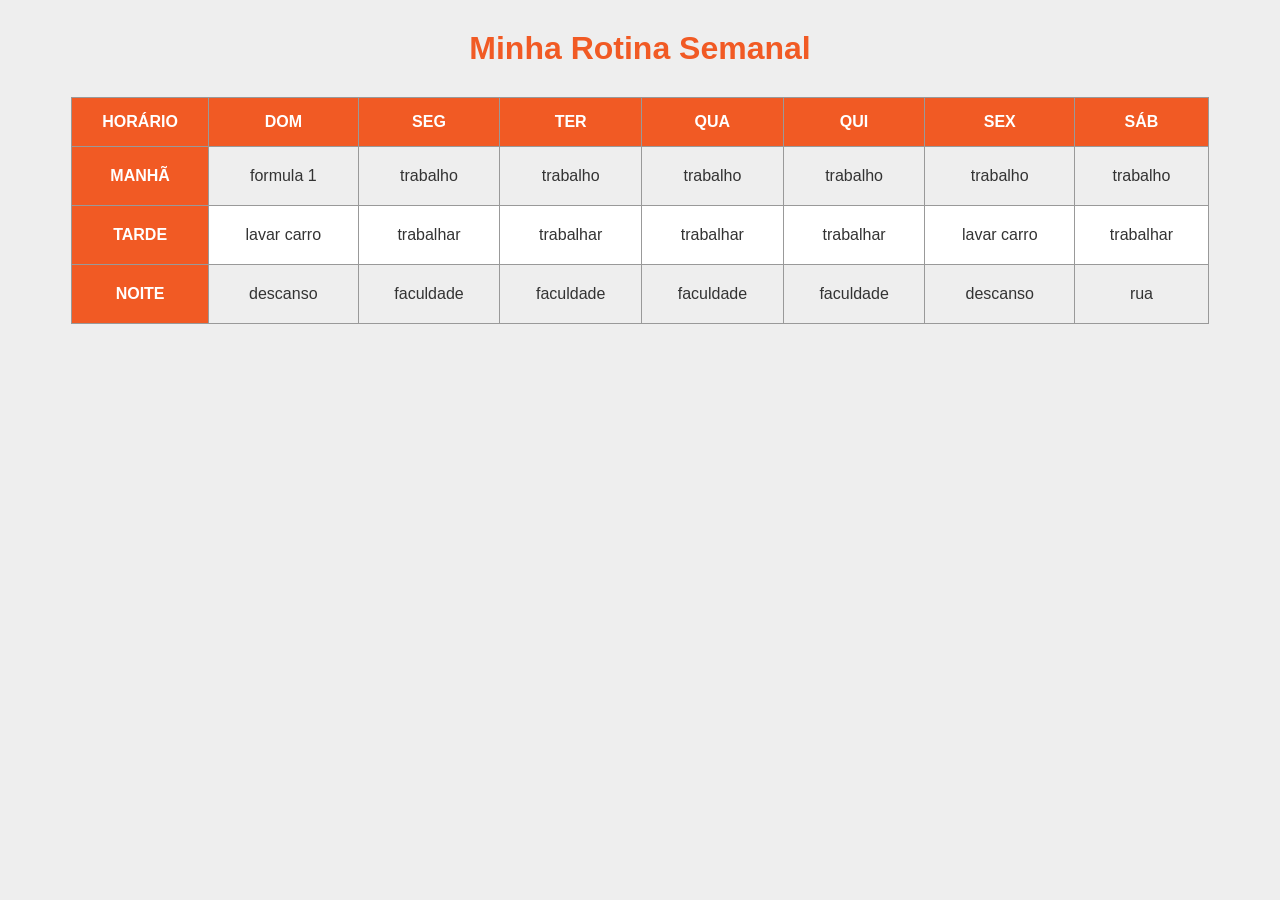
<file: index.html>
<!DOCTYPE html>
<html lang="pt-br">
<head>
    <meta charset="UTF-8">
    <meta name="viewport" content="width=device-width, initial-scale=1.0">
    <title>Minha Rotina Semanal</title>
    <link rel="stylesheet" href="stlye.css">
</head>
<body>

    <h1>Minha Rotina Semanal</h1>

    <table>
        <tr>
            <th>HORÁRIO</th>
            <th>DOM</th>
            <th>SEG</th>
            <th>TER</th>
            <th>QUA</th>
            <th>QUI</th>
            <th>SEX</th>
            <th>SÁB</th>
        </tr>

        <tr>
            <th>MANHÃ</th>
            <td>formula 1</td>
            <td>trabalho</td>
            <td>trabalho</td>
            <td>trabalho</td>
            <td>trabalho</td>
            <td>trabalho</td>
            <td>trabalho</td>
        </tr>

        <tr>
            <th>TARDE</th>
            <td>lavar carro </td>
            <td>trabalhar</td>
            <td>trabalhar</td>
            <td>trabalhar</td>
            <td>trabalhar</td>
            <td>lavar carro </td>
            <td>trabalhar</td>
        </tr>

        <tr>
            <th>NOITE</th>
            <td>descanso</td>
            <td>faculdade</td>
            <td>faculdade</td>
            <td>faculdade</td>
            <td>faculdade</td>
            <td>descanso</td>
            <td>rua </td>
        </tr>
    </table>

</body>
</html>
</file>
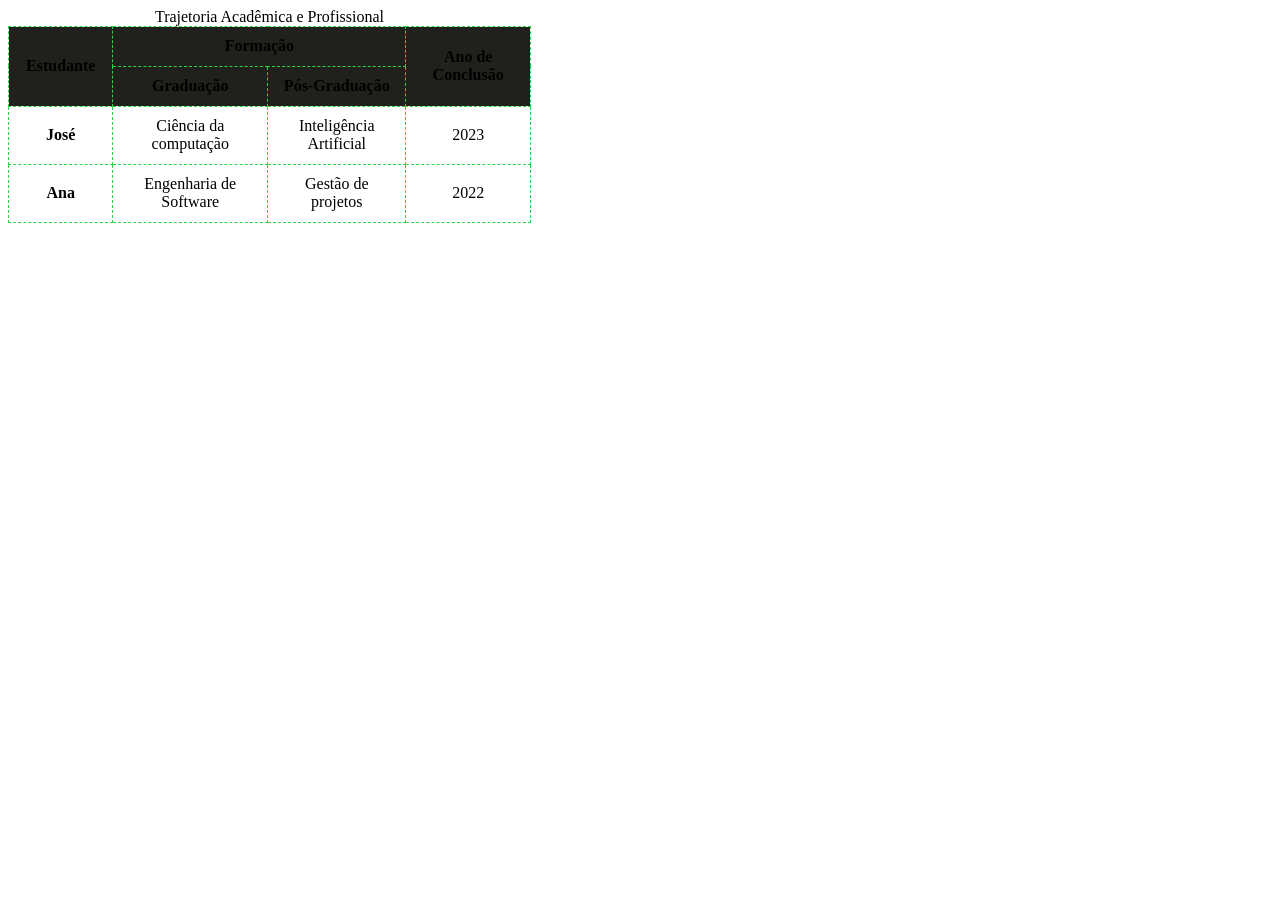
<file: indexx.html>
<!DOCTYPE html>
<html lang="pt-br">
<head>
    <meta charset="UTF-8">
    <meta http-equiv="X-UA-Compatible" content="IE=edge">
    <meta name="viewport" content="width=device-width, initial-scale=1.0">
    <title>Tabelosa</title>
    <style>
    table, td, th{
    border: 1px dashed rgb(48, 211, 70);
    border-collapse: collapse;
    text-align: center;
    padding: 2%;
}

.cabecalho{
    background-color: rgb(32, 32, 28);
    font-weight: bold;
}
    </style>
</head>
<body>

<table>
    <caption>Trajetoria Acadêmica e Profissional</caption>
    <tr class="cabecalho">
        <th rowspan="2" width="20%">Estudante</th>
        <th colspan="2">Formação</th>
        <th rowspan="2">Ano de Conclusão</th>
    </tr>
    <tr class="cabecalho">
        <th>Graduação</th>
        <th>Pós-Graduação</th>
    </tr>
    <tr>
        <th>José</th>
        <td>Ciência da computação</td>
        <td>Inteligência Artificial</td>
        <td>2023</td>
    </tr>
    <tr>
        <th>Ana</th>
        <td>Engenharia de Software</td>
        <td>Gestão de projetos</td>
        <td>2022</td>
    </tr>
</table>




</body>
</html>
</file>
<file: stlye.css>
body {
    font-family: Arial, sans-serif;
    background-color: #eeeeee;
    text-align: center;
}

h1 {
    color: #f15a24;
    margin-top: 30px;
}

table {
    margin: 30px auto;
    width: 90%;
    border-collapse: collapse;
    background-color: white;
}

th {
    background-color: #f15a24;
    color: white;
    padding: 15px;
    border: 1px solid #999;
}

td {
    background-color: white;
    color: #333;
    padding: 20px;
    border: 1px solid #999;
    text-align: center;
}

tr:nth-child(even) td {
    background-color: #eeeeee;
}
</file>
